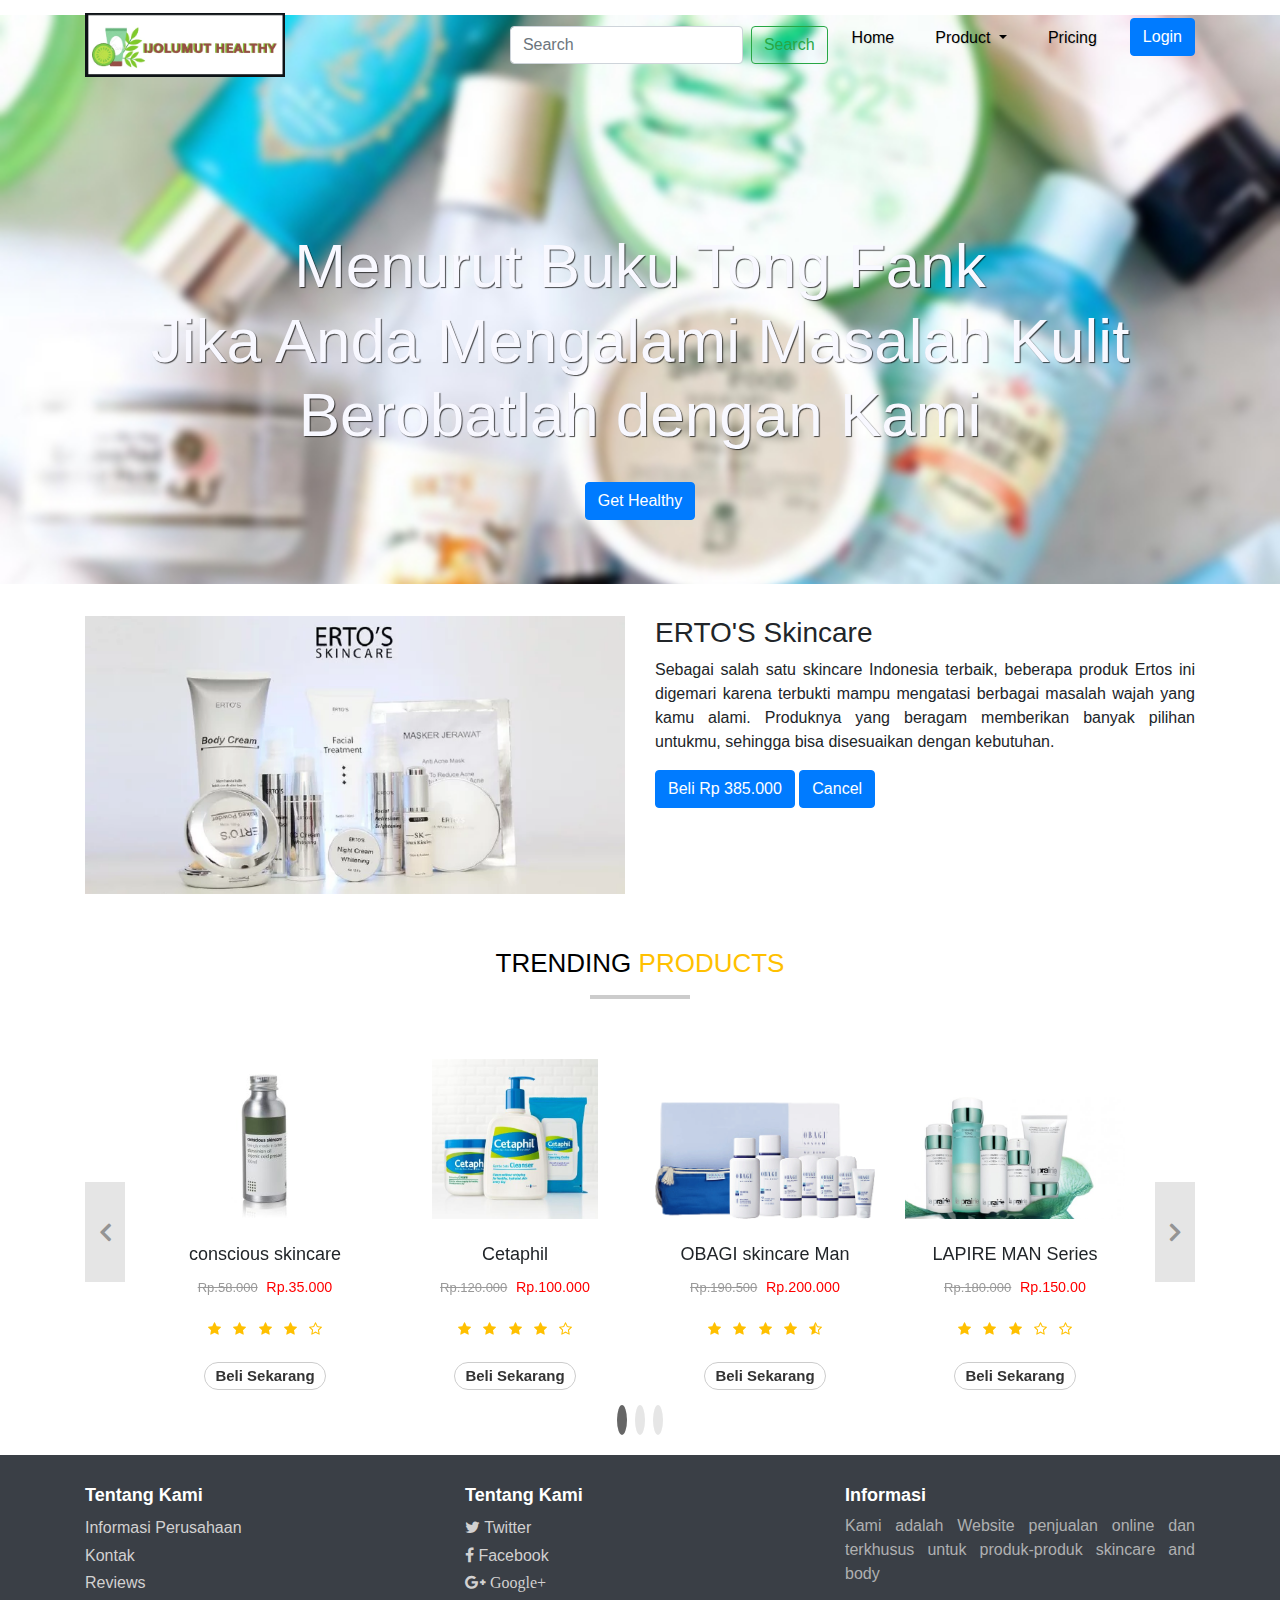
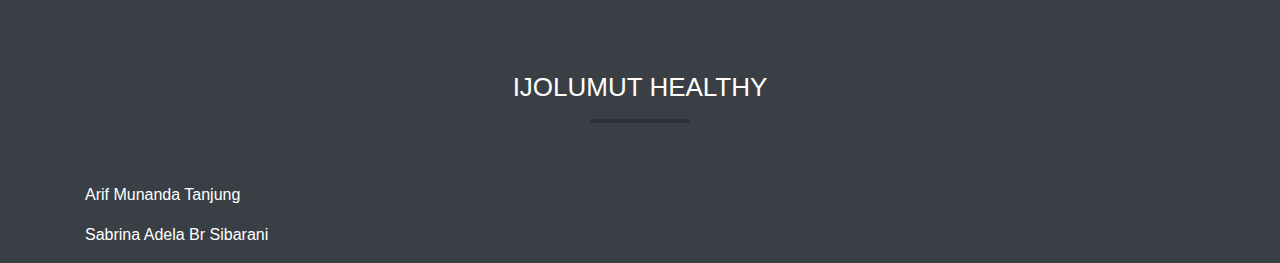
<file: index.html>
<!DOCTYPE html>
<html lang="en">
  <head>
    <!-- Required meta tags -->
    <meta charset="utf-8">
    <meta name="viewport" content="width=device-width, initial-scale=1, shrink-to-fit=no">

    <!-- Bootstrap CSS -->
    <link rel="stylesheet" href="css/bootstrap.min.css">
    <link rel="stylesheet" href="https://maxcdn.bootstrapcdn.com/font-awesome/4.7.0/css/font-awesome.min.css">
    <!-- MY Fonts -->
    <link href="https://fonts.googleapis.com/css?family=Roboto+Slab&display=swap" rel="stylesheet">
    <!-- MY CSS -->
    <link rel="stylesheet" href="css/style.css">
     <link rel="stylesheet" href="css/sliderr.css">

    <title>Project Website Marketplace</title>
  </head>
  <body style="overflow-x: hidden;">
    <!-- Navbar -->
    <nav class="navbar navbar-light navbar-expand-lg bg-transparent">
      <div class="container">
        <a class="navbar-brand" href="https://ijolumut.github.io/shop/">
          <img src="img/img.jpg" style="margin-bottom: 0px; width: 200px">
        </a>
        <button class="navbar-toggler" type="button" data-toggle="collapse" data-target="#navbarNav" aria-controls="navbarNav" aria-expanded="false" aria-label="Toggle navigation">
          <span class="navbar-toggler-icon"></span>
        </button>

        <div class="collapse navbar-collapse" id="navbarNav">

          <ul class="navbar-nav ml-auto">
            <nav class="navbar">
  <form class="form-inline">
    <input class="form-control mr-sm-2" type="search" placeholder="Search" aria-label="Search">
    <button class="btn btn-outline-success my-2 my-sm-0" type="submit">Search</button>
  </form>
</nav>
            <li class="nav-item active">
              <a class="nav-link" href="#home" style="color: #000000!important; text-transform: capitalize!important">Home <span class="sr-only">(current)</span></a>
            </li>
          <li class="nav-item dropdown">
        <a class="nav-link dropdown-toggle" href="#" id="navbarDropdown" role="button" data-toggle="dropdown" aria-haspopup="true" aria-expanded="false" style="color: #000000!important; text-transform: capitalize!important">
          Product
        </a>
        <div class="dropdown-menu" aria-labelledby="navbarDropdown">
          <a class="dropdown-item" href="man.html"style="color: #000000!important">MAN</a>
          <a class="dropdown-item" href="woman.html"style="color: #000000!important">WOMAN</a>
         
        </div>
       </li>
            <li class="nav-item">
              <a class="nav-link" href="#pricing"style="color: #000000!important; text-transform: capitalize!important">Pricing</a>
            </li>
            <li class="nav-item">
              <a class="btn btn-primary tombol" href="login.html" tabindex="-1" aria-disabled="true">Login</a>
            </li>
          </ul>
        </div>
      </div>
    </nav>
    <!-- Akhir Navbar -->
    <!-- Jumbotron -->
      <div class="jumbotron jumbotron-fluid">
          <div class="container" id="home">
            <h1 class="display-4">Menurut Buku Tong Fank <br> <span>Jika Anda Mengalami Masalah Kulit</span> Berobatlah dengan Kami</h1>
            <a href="#" class="btn btn-primary">Get Healthy</a>
  
          </div>
        </div>
    <!-- Akhir jumbotron -->
    <!-- Container -->
    
    <!-- Akhir Info -->
    <!-- Working -->
    <div class="container">
    <div class="row">
        <div class="col-lg-6 mb-4">
          <img src="img/ertos.png" alt="Skincare ertos" class="img-fluid">
        </div>
        <div class="col-lg-6">
          <h3><span>ERTO'S Skincare</span></h3>
          <p align="justify">Sebagai salah satu skincare Indonesia terbaik, beberapa produk Ertos ini digemari karena terbukti mampu mengatasi berbagai masalah wajah yang kamu alami. Produknya yang beragam memberikan banyak pilihan untukmu, sehingga bisa disesuaikan dengan kebutuhan.</p>
          <a href="regis.html" class="btn btn-primary tombol">Beli Rp 385.000</a>
          <a href="" class="btn btn-primary tombol">Cancel</a>
        </div>
      </div>
    </div>
    <!-- Akhir Working -->
    <!-- Pricing -->
    <section class="pricing" id="pricing">
    <div class="container">
<div class="row">
    <div class="col-md-12">
      <h2>Trending <b>Products</b></h2>
      <div id="myCarousel" class="carousel slide" data-ride="carousel" data-interval="0">
      <!-- Carousel indicators -->
      <ol class="carousel-indicators">
        <li data-target="#myCarousel" data-slide-to="0" class="active"></li>
        <li data-target="#myCarousel" data-slide-to="1"></li>
        <li data-target="#myCarousel" data-slide-to="2"></li>
      </ol>   
      <!-- Wrapper for carousel items -->
      <div class="carousel-inner">
        <div class="item carousel-item active">
          <div class="row">
            <div class="col-sm-3">
              <div class="thumb-wrapper">
                <div class="img-box">
                  <img src="img/man.jpg" class="img-responsive img-fluid" alt="">
                </div>
                <div class="thumb-content">
                  <h4>conscious skincare</h4>
                  <p class="item-price"><strike>Rp.58.000</strike> <span style="color: ">Rp.35.000</span></p>
                  <div class="star-rating">
                    <ul class="list-inline">
                      <li class="list-inline-item"><i class="fa fa-star"></i></li>
                      <li class="list-inline-item"><i class="fa fa-star"></i></li>
                      <li class="list-inline-item"><i class="fa fa-star"></i></li>
                      <li class="list-inline-item"><i class="fa fa-star"></i></li>
                      <li class="list-inline-item"><i class="fa fa-star-o"></i></li>
                    </ul>
                  </div>
                  <a href="#" class="btn btn-primary">Beli Sekarang</a>
                </div>            
              </div>
            </div>
            <div class="col-sm-3">
              <div class="thumb-wrapper">
                <div class="img-box">
                  <img src="img/cetaphil.jpg" class="img-responsive img-fluid" alt="">
                </div>
                <div class="thumb-content">
                  <h4>Cetaphil</h4>
                  <p class="item-price"><strike>Rp.120.000</strike> <span>Rp.100.000</span></p>
                  <div class="star-rating">
                    <ul class="list-inline">
                      <li class="list-inline-item"><i class="fa fa-star"></i></li>
                      <li class="list-inline-item"><i class="fa fa-star"></i></li>
                      <li class="list-inline-item"><i class="fa fa-star"></i></li>
                      <li class="list-inline-item"><i class="fa fa-star"></i></li>
                      <li class="list-inline-item"><i class="fa fa-star-o"></i></li>
                    </ul>
                  </div>
                  <a href="#" class="btn btn-primary">Beli Sekarang</a>
                </div>            
              </div>
            </div>    
            <div class="col-sm-3">
              <div class="thumb-wrapper">
                <div class="img-box">
                  <img src="img/obagi.png" class="img-responsive img-fluid" alt="">
                </div>
                <div class="thumb-content">
                  <h4>OBAGI skincare Man</h4>
                  <p class="item-price"><strike>Rp.190.500</strike> <span>Rp.200.000</span></p>
                  <div class="star-rating">
                    <ul class="list-inline">
                      <li class="list-inline-item"><i class="fa fa-star"></i></li>
                      <li class="list-inline-item"><i class="fa fa-star"></i></li>
                      <li class="list-inline-item"><i class="fa fa-star"></i></li>
                      <li class="list-inline-item"><i class="fa fa-star"></i></li>
                      <li class="list-inline-item"><i class="fa fa-star-half-o"></i></li>
                    </ul>
                  </div>
                  <a href="#" class="btn btn-primary">Beli Sekarang</a>
                </div>            
              </div>
            </div>                
            <div class="col-sm-3">
              <div class="thumb-wrapper">
                <div class="img-box">
                  <img src="img/lapire.jpg" class="img-responsive img-fluid" alt="">
                </div>
                <div class="thumb-content">
                  <h4>LAPIRE MAN Series</h4>
                  <p class="item-price"><strike>Rp.180.000</strike> <span>Rp.150.00</span></p>
                  <div class="star-rating">
                    <ul class="list-inline">
                      <li class="list-inline-item"><i class="fa fa-star"></i></li>
                      <li class="list-inline-item"><i class="fa fa-star"></i></li>
                      <li class="list-inline-item"><i class="fa fa-star"></i></li>
                      <li class="list-inline-item"><i class="fa fa-star-o"></i></li>
                      <li class="list-inline-item"><i class="fa fa-star-o"></i></li>
                    </ul>
                  </div>
                  <a href="#" class="btn btn-primary">Beli Sekarang</a>
                </div>            
              </div>
            </div>
          </div>
        </div>
        <div class="item carousel-item">
          <div class="row">
            <div class="col-sm-3">
              <div class="thumb-wrapper">
                <div class="img-box">
                  <img src="img/pac.jpg" class="img-responsive img-fluid" alt="">
                </div>
                <div class="thumb-content">
                  <h4>PAC BB Cream</h4>
                  <p class="item-price"><strike>Rp.120.000</strike> <span>Rp.89.000</span></p>
                  <div class="star-rating">
                    <ul class="list-inline">
                      <li class="list-inline-item"><i class="fa fa-star"></i></li>
                      <li class="list-inline-item"><i class="fa fa-star"></i></li>
                      <li class="list-inline-item"><i class="fa fa-star"></i></li>
                      <li class="list-inline-item"><i class="fa fa-star"></i></li>
                      <li class="list-inline-item"><i class="fa fa-star-o"></i></li>
                    </ul>
                  </div>
                  <a href="#" class="btn btn-primary">Beli Sekarang</a>
                </div>            
              </div>
            </div>
            <div class="col-sm-3">
              <div class="thumb-wrapper">
                <div class="img-box">
                  <img src="img/inez.jpg" class="img-responsive img-fluid" alt="">
                </div>
                <div class="thumb-content">
                  <h4>INEZ Beauty</h4>
                  <p class="item-price"><strike>Rp.90.000</strike> <span>Rp.56.000</span></p>
                  <div class="star-rating">
                    <ul class="list-inline">
                      <li class="list-inline-item"><i class="fa fa-star"></i></li>
                      <li class="list-inline-item"><i class="fa fa-star"></i></li>
                      <li class="list-inline-item"><i class="fa fa-star"></i></li>
                      <li class="list-inline-item"><i class="fa fa-star"></i></li>
                      <li class="list-inline-item"><i class="fa fa-star-half-o"></i></li>
                    </ul>
                  </div>
                  <a href="#" class="btn btn-primary">Beli Sekarang</a>
                </div>            
              </div>
            </div>
            <div class="col-sm-3">
              <div class="thumb-wrapper">
                <div class="img-box">
                  <img src="img/clear.jpg" class="img-responsive img-fluid" alt="">
                </div>
                <div class="thumb-content">
                  <h4>Laneige Clear-C Advanced Effector</h4>
                  <p class="item-price"><strike>Rp.79.000</strike> <span>Rp.90.000</span></p>
                  <div class="star-rating">
                    <ul class="list-inline">
                      <li class="list-inline-item"><i class="fa fa-star"></i></li>
                      <li class="list-inline-item"><i class="fa fa-star"></i></li>
                      <li class="list-inline-item"><i class="fa fa-star"></i></li>
                      <li class="list-inline-item"><i class="fa fa-star-o"></i></li>
                      <li class="list-inline-item"><i class="fa fa-star-o"></i></li>
                    </ul>
                  </div>
                  <a href="#" class="btn btn-primary">Beli Sekarang</a>
                </div>            
              </div>
            </div>
            <div class="col-sm-3">
              <div class="thumb-wrapper">
                <div class="img-box">
                  <img src="img/fresh.jpg" class="img-responsive img-fluid" alt="">
                </div>
                <div class="thumb-content">
                  <h4>Nacific Fresh Herb Origin Serum</h4>
                  <p class="item-price"><strike>Rp.90.000</strike> <span>Rp.78.000</span></p>
                  <div class="star-rating">
                    <ul class="list-inline">
                      <li class="list-inline-item"><i class="fa fa-star"></i></li>
                      <li class="list-inline-item"><i class="fa fa-star"></i></li>
                      <li class="list-inline-item"><i class="fa fa-star"></i></li>
                      <li class="list-inline-item"><i class="fa fa-star"></i></li>
                      <li class="list-inline-item"><i class="fa fa-star-o"></i></li>
                    </ul>
                  </div>
                  <a href="#" class="btn btn-primary">Beli Sekarang</a>
                </div>            
              </div>
            </div>            
          </div>
        </div>
        <div class="item carousel-item">
          <div class="row">
            <div class="col-sm-3">
              <div class="thumb-wrapper">
                <div class="img-box">
                  <img src="img/avo.jpg" class="img-responsive img-fluid" alt="">
                </div>
                <div class="thumb-content">
                  <h4> Avoskin Perfect Hydrating Treatment Essence</h4>
                  <p class="item-price"><strike>Rp.56.000</strike> <span>Rp.80.000</span></p>
                  <div class="star-rating">
                    <ul class="list-inline">
                      <li class="list-inline-item"><i class="fa fa-star"></i></li>
                      <li class="list-inline-item"><i class="fa fa-star"></i></li>
                      <li class="list-inline-item"><i class="fa fa-star"></i></li>
                      <li class="list-inline-item"><i class="fa fa-star"></i></li>
                      <li class="list-inline-item"><i class="fa fa-star-o"></i></li>
                    </ul>
                  </div>
                  <a href="#" class="btn btn-primary">Beli Sekarang</a>
                </div>            
              </div>
            </div>
            <div class="col-sm-3">
              <div class="thumb-wrapper">
                <div class="img-box">
                  <img src="img/sk.jpg" class="img-responsive img-fluid" alt="">
                </div>
                <div class="thumb-content">
                  <h4>SK-II</h4>
                  <p class="item-price"><strike>Rp.45.000</strike> <span>Rp.56.000</span></p>
                  <div class="star-rating">
                    <ul class="list-inline">
                      <li class="list-inline-item"><i class="fa fa-star"></i></li>
                      <li class="list-inline-item"><i class="fa fa-star"></i></li>
                      <li class="list-inline-item"><i class="fa fa-star"></i></li>
                      <li class="list-inline-item"><i class="fa fa-star"></i></li>
                      <li class="list-inline-item"><i class="fa fa-star-o"></i></li>
                    </ul>
                  </div>
                  <a href="#" class="btn btn-primary">Beli Sekarang</a>
                </div>            
              </div>
            </div>
            <div class="col-sm-3">
              <div class="thumb-wrapper">
                <div class="img-box">
                  <img src="img/nature.jpg" class="img-responsive img-fluid" alt="">
                </div>
                <div class="thumb-content">
                  <h4>Nature Republic</h4>
                  <p class="item-price"><strike>Rp.100.000</strike> <span>Rp.90.000</span></p>
                  <div class="star-rating">
                    <ul class="list-inline">
                      <li class="list-inline-item"><i class="fa fa-star"></i></li>
                      <li class="list-inline-item"><i class="fa fa-star"></i></li>
                      <li class="list-inline-item"><i class="fa fa-star"></i></li>
                      <li class="list-inline-item"><i class="fa fa-star"></i></li>
                      <li class="list-inline-item"><i class="fa fa-star-o"></i></li>
                    </ul>
                  </div>
                  <a href="#" class="btn btn-primary">Beli Sekarang</a>
                </div>            
              </div>
            </div>  
            <div class="col-sm-3">
              <div class="thumb-wrapper">
                <div class="img-box">
                  <img src="img/dewi.png" class="img-responsive img-fluid" alt="">
                </div>
                <div class="thumb-content">
                  <h4>Skin Dewi Hazelnut</h4>
                  <p class="item-price"><strike>Rp.98.000</strike> <span>Rp.110.000</span></p>
                  <div class="star-rating">
                    <ul class="list-inline">
                      <li class="list-inline-item"><i class="fa fa-star"></i></li>
                      <li class="list-inline-item"><i class="fa fa-star"></i></li>
                      <li class="list-inline-item"><i class="fa fa-star"></i></li>
                      <li class="list-inline-item"><i class="fa fa-star"></i></li>
                      <li class="list-inline-item"><i class="fa fa-star-o"></i></li>
                    </ul>
                  </div>
                  <a href="#" class="btn btn-primary">Beli</a>
                </div>            
              </div>
            </div>
          </div>
        </div>
      </div>
      <!-- Carousel controls -->
      <a class="carousel-control left carousel-control-prev" href="#myCarousel" data-slide="prev">
        <i class="fa fa-angle-left"></i>
      </a>
      <a class="carousel-control right carousel-control-next" href="#myCarousel" data-slide="next">
        <i class="fa fa-angle-right"></i>
      </a>
    </div>
    </div>
  </div>
    
    </div>
  </section>
    <!-- Akhir Pricing -->
    <!-- Akhir TestiMonial -->
    <!-- footer -->
    <footer id="myFooter">
        <div class="container">
            <div class="row">
                <div class="col-sm-4">
                    <h5>Tentang Kami</h5>
                    <ul>
                        <li><a href="#">Informasi Perusahaan</a></li>
                        <li><a href="#">Kontak</a></li>
                        <li><a href="#">Reviews</a></li>
                    </ul>
                </div>
                <div class="col-sm-4">
                    <h5>Tentang Kami</h5>
                    <ul>
                        <li><a href="#" class="twitter"><i class="fa fa-twitter"></i> Twitter</a></li>
                        <li><a href="#" class="facebook"><i class="fa fa-facebook"></i> Facebook</a></li>
                        <li><a href="#" class="google"><i class="fa fa-google-plus"> Google+</i></a></li>
                    </ul>
                </div>
                <div class="col-sm-4 info">
                    <h5>Informasi</h5>
                    <p> Kami adalah Website penjualan online dan terkhusus untuk produk-produk skincare and body</p>
                </div>
            </div>
        </div>
        <div class="container">
                <h2 class="logo text-white">IJOLUMUT HEALTHY</h2>
                <p class="twitter">Arif Munanda Tanjung</p>
                <p class="twitter">Sabrina Adela Br Sibarani</p>
            </div>
      </footer>

    <!-- Akhir Footer -->
    </div>
    <!-- Akhir Container -->
    <!-- Optional JavaScript -->
    <!-- jQuery first, then Popper.js, then Bootstrap JS -->
    <script src="https://code.jquery.com/jquery-3.3.1.slim.min.js" integrity="sha384-q8i/X+965DzO0rT7abK41JStQIAqVgRVzpbzo5smXKp4YfRvH+8abtTE1Pi6jizo" crossorigin="anonymous"></script>
    <script src="https://cdnjs.cloudflare.com/ajax/libs/popper.js/1.14.7/umd/popper.min.js" integrity="sha384-UO2eT0CpHqdSJQ6hJty5KVphtPhzWj9WO1clHTMGa3JDZwrnQq4sF86dIHNDz0W1" crossorigin="anonymous"></script>
    <script src="https://stackpath.bootstrapcdn.com/bootstrap/4.3.1/js/bootstrap.min.js" integrity="sha384-JjSmVgyd0p3pXB1rRibZUAYoIIy6OrQ6VrjIEaFf/nJGzIxFDsf4x0xIM+B07jRM" crossorigin="anonymous"></script>
  </body>
</html>
</file>
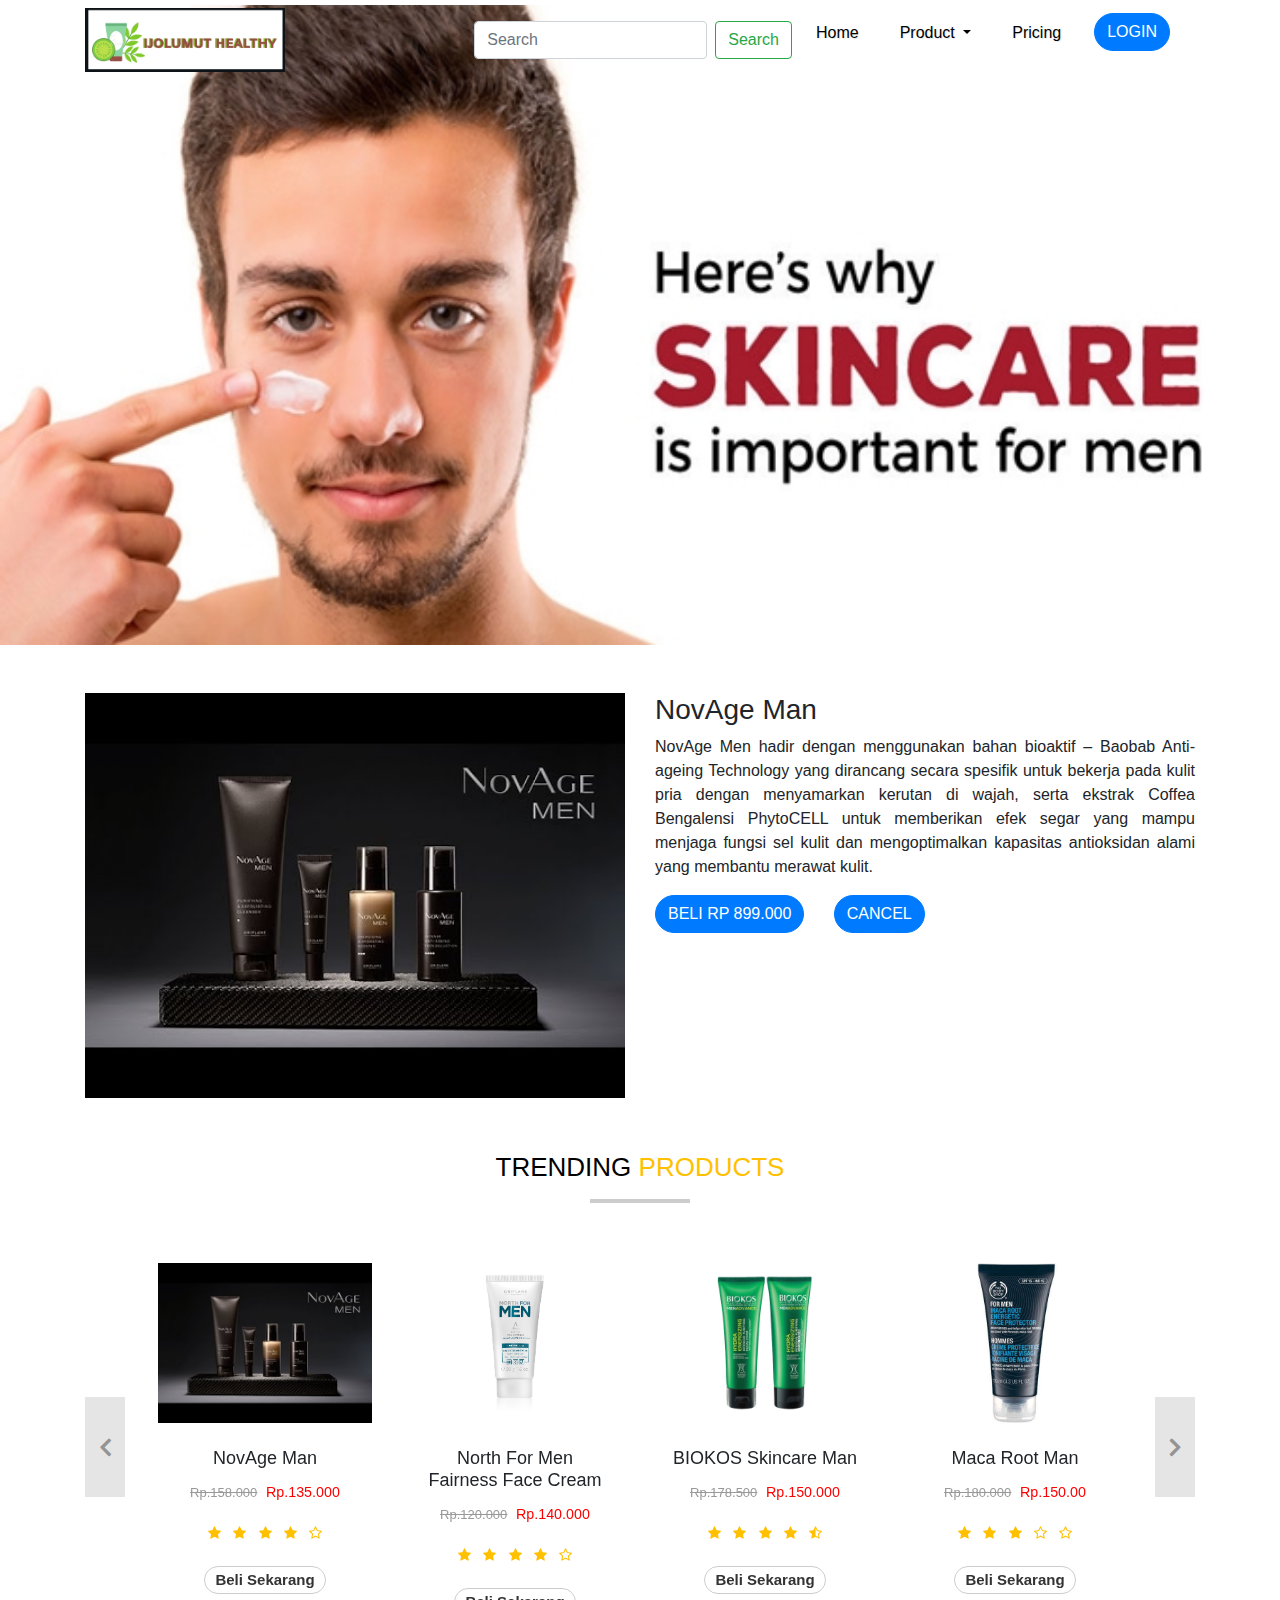
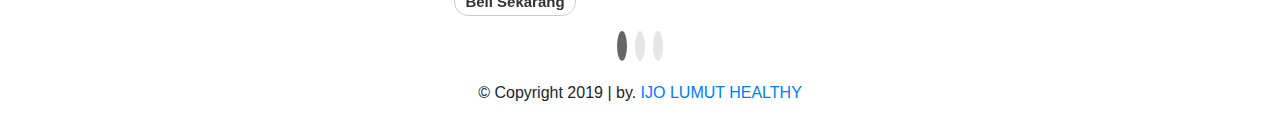
<file: man.html>
<!DOCTYPE html>
<html lang="en">
  <head>
    <!-- Required meta tags -->
    <meta charset="utf-8">
    <meta name="viewport" content="width=device-width, initial-scale=1, shrink-to-fit=no">

    <!-- Bootstrap CSS -->
    <link rel="stylesheet" href="css/bootstrap.min.css">
    <link rel="stylesheet" href="https://maxcdn.bootstrapcdn.com/font-awesome/4.7.0/css/font-awesome.min.css">
    <!-- MY Fonts -->
    <link href="https://fonts.googleapis.com/css?family=Roboto+Slab&display=swap" rel="stylesheet">
    <!-- MY CSS -->
    <link rel="stylesheet" href="css/man.css">
     <link rel="stylesheet" href="css/sliderr.css">

    <title>Project Website Marketplace</title>
  </head>
  <body style="overflow-x: hidden;">
    <!-- Navbar -->
    <nav class="navbar navbar-light navbar-expand-lg bg-transparent">
      <div class="container">
          <img src="img/img.jpg" style="margin-bottom: 0px; width: 200px">
        <button class="navbar-toggler" type="button" data-toggle="collapse" data-target="#navbarNav" aria-controls="navbarNav" aria-expanded="false" aria-label="Toggle navigation">
          <span class="navbar-toggler-icon"></span>
        </button>
        <div class="collapse navbar-collapse" id="navbarNav">
          <ul class="navbar-nav ml-auto">
               <nav class="navbar">
  <form class="form-inline">
    <input class="form-control mr-sm-2" type="search" placeholder="Search" aria-label="Search">
    <button class="btn btn-outline-success my-2 my-sm-0" type="submit">Search</button>
  </form>
</nav>
            <li class="nav-item active">
              <a class="nav-link" href="index.html" style="color: #000000!important; text-transform: capitalize!important">Home <span class="sr-only">(current)</span></a>
            </li>
          <li class="nav-item dropdown">
        <a class="nav-link dropdown-toggle" href="#" id="navbarDropdown" role="button" data-toggle="dropdown" aria-haspopup="true" aria-expanded="false" style="color: #000000!important; text-transform: capitalize!important">
          Product
        </a>
        <div class="dropdown-menu" aria-labelledby="navbarDropdown">
          <a class="dropdown-item" href="man.html"style="color: #000000!important">MAN</a>
          <a class="dropdown-item" href="woman.html"style="color: #000000!important">WOMAN</a>
        </div>
       </li>
            <li class="nav-item">
              <a class="nav-link" href="#pricing"style="color: #000000!important; text-transform: capitalize!important">Pricing</a>
            </li>
            <li class="nav-item">
              <a class="btn btn-primary tombol" href="login.html" tabindex="-1" aria-disabled="true">Login</a>
            </li>
          </ul>
        </div>
      </div>
    </nav>
    <!-- Akhir Navbar -->
    <!-- Jumbotron -->
      <div class="man jumbotron-fluid">
          <div class="container" id="home">
          </div>
        </div>
    <!-- Akhir jumbotron -->
    <!-- Container -->
    <div class="container mt-5">
    <div class="row">
      <div class="col-lg-6 mb-4">
        <img src="img/nova.jpg" alt="NovAge Man" class="img-fluid" style="width: 800px ">
      </div>
      <div class="col-lg-6">
        <h3><span>NovAge Man</span></h3>
        <p align="justify">NovAge Men hadir dengan menggunakan bahan bioaktif – Baobab Anti-ageing Technology yang dirancang secara spesifik untuk bekerja pada kulit pria dengan menyamarkan kerutan di wajah, serta ekstrak Coffea Bengalensi PhytoCELL untuk memberikan efek segar yang mampu menjaga fungsi sel kulit dan mengoptimalkan kapasitas antioksidan alami yang membantu merawat kulit.</p>
        <a href="" class="btn btn-primary tombol">Beli Rp 899.000</a>
        <a href="" class="btn btn-primary tombol">Cancel</a>
      </div>
    </div>
    </div>
    
    <!-- Akhir Info -->
  
    <!-- Pricing -->
    <section class="pricing" id="pricing">
        <div class="container">
<div class="row">
    <div class="col-md-12">
      <h2>Trending <b>Products</b></h2>
      <div id="myCarousel" class="carousel slide" data-ride="carousel" data-interval="0">
      <!-- Carousel indicators -->
      <ol class="carousel-indicators">
        <li data-target="#myCarousel" data-slide-to="0" class="active"></li>
        <li data-target="#myCarousel" data-slide-to="1"></li>
        <li data-target="#myCarousel" data-slide-to="2"></li>
      </ol>   
      <!-- Wrapper for carousel items -->
      <div class="carousel-inner">
        <div class="item carousel-item active">
          <div class="row">
            <div class="col-sm-3">
              <div class="thumb-wrapper">
                <div class="img-box">
                  <img src="img/nova.jpg" class="img-responsive img-fluid" alt="">
                </div>
                <div class="thumb-content">
                  <h4>NovAge Man</h4>
                  <p class="item-price"><strike>Rp.158.000</strike> <span style="color: ">Rp.135.000</span></p>
                  <div class="star-rating">
                    <ul class="list-inline">
                      <li class="list-inline-item"><i class="fa fa-star"></i></li>
                      <li class="list-inline-item"><i class="fa fa-star"></i></li>
                      <li class="list-inline-item"><i class="fa fa-star"></i></li>
                      <li class="list-inline-item"><i class="fa fa-star"></i></li>
                      <li class="list-inline-item"><i class="fa fa-star-o"></i></li>
                    </ul>
                  </div>
                  <a href="#" class="btn btn-primary">Beli Sekarang</a>
                </div>            
              </div>
            </div>
            <div class="col-sm-3">
              <div class="thumb-wrapper">
                <div class="img-box">
                  <img src="img/oriflame.jpg" class="img-responsive img-fluid" alt="">
                </div>
                <div class="thumb-content">
                  <h4>North For Men Fairness Face Cream</h4>
                  <p class="item-price"><strike>Rp.120.000</strike> <span>Rp.140.000</span></p>
                  <div class="star-rating">
                    <ul class="list-inline">
                      <li class="list-inline-item"><i class="fa fa-star"></i></li>
                      <li class="list-inline-item"><i class="fa fa-star"></i></li>
                      <li class="list-inline-item"><i class="fa fa-star"></i></li>
                      <li class="list-inline-item"><i class="fa fa-star"></i></li>
                      <li class="list-inline-item"><i class="fa fa-star-o"></i></li>
                    </ul>
                  </div>
                  <a href="#" class="btn btn-primary">Beli Sekarang</a>
                </div>            
              </div>
            </div>    
            <div class="col-sm-3">
              <div class="thumb-wrapper">
                <div class="img-box">
                  <img src="img/biokos.jpg" class="img-responsive img-fluid" alt="">
                </div>
                <div class="thumb-content">
                  <h4>BIOKOS Skincare Man</h4>
                  <p class="item-price"><strike>Rp.178.500</strike> <span>Rp.150.000</span></p>
                  <div class="star-rating">
                    <ul class="list-inline">
                      <li class="list-inline-item"><i class="fa fa-star"></i></li>
                      <li class="list-inline-item"><i class="fa fa-star"></i></li>
                      <li class="list-inline-item"><i class="fa fa-star"></i></li>
                      <li class="list-inline-item"><i class="fa fa-star"></i></li>
                      <li class="list-inline-item"><i class="fa fa-star-half-o"></i></li>
                    </ul>
                  </div>
                  <a href="#" class="btn btn-primary">Beli Sekarang</a>
                </div>            
              </div>
            </div>                
            <div class="col-sm-3">
              <div class="thumb-wrapper">
                <div class="img-box">
                  <img src="img/maca.jpg" class="img-responsive img-fluid" alt="">
                </div>
                <div class="thumb-content">
                  <h4>Maca Root Man</h4>
                  <p class="item-price"><strike>Rp.180.000</strike> <span>Rp.150.00</span></p>
                  <div class="star-rating">
                    <ul class="list-inline">
                      <li class="list-inline-item"><i class="fa fa-star"></i></li>
                      <li class="list-inline-item"><i class="fa fa-star"></i></li>
                      <li class="list-inline-item"><i class="fa fa-star"></i></li>
                      <li class="list-inline-item"><i class="fa fa-star-o"></i></li>
                      <li class="list-inline-item"><i class="fa fa-star-o"></i></li>
                    </ul>
                  </div>
                  <a href="#" class="btn btn-primary">Beli Sekarang</a>
                </div>            
              </div>
            </div>
          </div>
        </div>
        <div class="item carousel-item">
          <div class="row">
            <div class="col-sm-3">
              <div class="thumb-wrapper">
                <div class="img-box">
                  <img src="img/pac.jpg" class="img-responsive img-fluid" alt="">
                </div>
                <div class="thumb-content">
                  <h4>PAC BB Cream</h4>
                  <p class="item-price"><strike>Rp.120.000</strike> <span>Rp.89.000</span></p>
                  <div class="star-rating">
                    <ul class="list-inline">
                      <li class="list-inline-item"><i class="fa fa-star"></i></li>
                      <li class="list-inline-item"><i class="fa fa-star"></i></li>
                      <li class="list-inline-item"><i class="fa fa-star"></i></li>
                      <li class="list-inline-item"><i class="fa fa-star"></i></li>
                      <li class="list-inline-item"><i class="fa fa-star-o"></i></li>
                    </ul>
                  </div>
                  <a href="#" class="btn btn-primary">Beli Sekarang</a>
                </div>            
              </div>
            </div>
            <div class="col-sm-3">
              <div class="thumb-wrapper">
                <div class="img-box">
                  <img src="img/inez.jpg" class="img-responsive img-fluid" alt="">
                </div>
                <div class="thumb-content">
                  <h4>INEZ Beauty</h4>
                  <p class="item-price"><strike>Rp.90.000</strike> <span>Rp.56.000</span></p>
                  <div class="star-rating">
                    <ul class="list-inline">
                      <li class="list-inline-item"><i class="fa fa-star"></i></li>
                      <li class="list-inline-item"><i class="fa fa-star"></i></li>
                      <li class="list-inline-item"><i class="fa fa-star"></i></li>
                      <li class="list-inline-item"><i class="fa fa-star"></i></li>
                      <li class="list-inline-item"><i class="fa fa-star-half-o"></i></li>
                    </ul>
                  </div>
                  <a href="#" class="btn btn-primary">Beli Sekarang</a>
                </div>            
              </div>
            </div>
            <div class="col-sm-3">
              <div class="thumb-wrapper">
                <div class="img-box">
                  <img src="img/clear.jpg" class="img-responsive img-fluid" alt="">
                </div>
                <div class="thumb-content">
                  <h4>Laneige Clear-C Advanced Effector</h4>
                  <p class="item-price"><strike>Rp.79.000</strike> <span>Rp.90.000</span></p>
                  <div class="star-rating">
                    <ul class="list-inline">
                      <li class="list-inline-item"><i class="fa fa-star"></i></li>
                      <li class="list-inline-item"><i class="fa fa-star"></i></li>
                      <li class="list-inline-item"><i class="fa fa-star"></i></li>
                      <li class="list-inline-item"><i class="fa fa-star-o"></i></li>
                      <li class="list-inline-item"><i class="fa fa-star-o"></i></li>
                    </ul>
                  </div>
                  <a href="#" class="btn btn-primary">Beli Sekarang</a>
                </div>            
              </div>
            </div>
            <div class="col-sm-3">
              <div class="thumb-wrapper">
                <div class="img-box">
                  <img src="img/fresh.jpg" class="img-responsive img-fluid" alt="">
                </div>
                <div class="thumb-content">
                  <h4>Nacific Fresh Herb Origin Serum</h4>
                  <p class="item-price"><strike>Rp.90.000</strike> <span>Rp.78.000</span></p>
                  <div class="star-rating">
                    <ul class="list-inline">
                      <li class="list-inline-item"><i class="fa fa-star"></i></li>
                      <li class="list-inline-item"><i class="fa fa-star"></i></li>
                      <li class="list-inline-item"><i class="fa fa-star"></i></li>
                      <li class="list-inline-item"><i class="fa fa-star"></i></li>
                      <li class="list-inline-item"><i class="fa fa-star-o"></i></li>
                    </ul>
                  </div>
                  <a href="#" class="btn btn-primary">Beli Sekarang</a>
                </div>            
              </div>
            </div>            
          </div>
        </div>
        <div class="item carousel-item">
          <div class="row">
            <div class="col-sm-3">
              <div class="thumb-wrapper">
                <div class="img-box">
                  <img src="img/avo.jpg" class="img-responsive img-fluid" alt="">
                </div>
                <div class="thumb-content">
                  <h4> Avoskin Perfect Hydrating Treatment Essence</h4>
                  <p class="item-price"><strike>Rp.56.000</strike> <span>Rp.80.000</span></p>
                  <div class="star-rating">
                    <ul class="list-inline">
                      <li class="list-inline-item"><i class="fa fa-star"></i></li>
                      <li class="list-inline-item"><i class="fa fa-star"></i></li>
                      <li class="list-inline-item"><i class="fa fa-star"></i></li>
                      <li class="list-inline-item"><i class="fa fa-star"></i></li>
                      <li class="list-inline-item"><i class="fa fa-star-o"></i></li>
                    </ul>
                  </div>
                  <a href="#" class="btn btn-primary">Beli Sekarang</a>
                </div>            
              </div>
            </div>
            <div class="col-sm-3">
              <div class="thumb-wrapper">
                <div class="img-box">
                  <img src="img/sk.jpg" class="img-responsive img-fluid" alt="">
                </div>
                <div class="thumb-content">
                  <h4>SK-II</h4>
                  <p class="item-price"><strike>Rp.45.000</strike> <span>Rp.56.000</span></p>
                  <div class="star-rating">
                    <ul class="list-inline">
                      <li class="list-inline-item"><i class="fa fa-star"></i></li>
                      <li class="list-inline-item"><i class="fa fa-star"></i></li>
                      <li class="list-inline-item"><i class="fa fa-star"></i></li>
                      <li class="list-inline-item"><i class="fa fa-star"></i></li>
                      <li class="list-inline-item"><i class="fa fa-star-o"></i></li>
                    </ul>
                  </div>
                  <a href="#" class="btn btn-primary">Beli Sekarang</a>
                </div>            
              </div>
            </div>
            <div class="col-sm-3">
              <div class="thumb-wrapper">
                <div class="img-box">
                  <img src="img/nature.jpg" class="img-responsive img-fluid" alt="">
                </div>
                <div class="thumb-content">
                  <h4>Nature Republic</h4>
                  <p class="item-price"><strike>Rp.100.000</strike> <span>Rp.90.000</span></p>
                  <div class="star-rating">
                    <ul class="list-inline">
                      <li class="list-inline-item"><i class="fa fa-star"></i></li>
                      <li class="list-inline-item"><i class="fa fa-star"></i></li>
                      <li class="list-inline-item"><i class="fa fa-star"></i></li>
                      <li class="list-inline-item"><i class="fa fa-star"></i></li>
                      <li class="list-inline-item"><i class="fa fa-star-o"></i></li>
                    </ul>
                  </div>
                  <a href="#" class="btn btn-primary">Beli Sekarang</a>
                </div>            
              </div>
            </div>  
            <div class="col-sm-3">
              <div class="thumb-wrapper">
                <div class="img-box">
                  <img src="img/dewi.png" class="img-responsive img-fluid" alt="">
                </div>
                <div class="thumb-content">
                  <h4>Skin Dewi Hazelnut</h4>
                  <p class="item-price"><strike>Rp.98.000</strike> <span>Rp.110.000</span></p>
                  <div class="star-rating">
                    <ul class="list-inline">
                      <li class="list-inline-item"><i class="fa fa-star"></i></li>
                      <li class="list-inline-item"><i class="fa fa-star"></i></li>
                      <li class="list-inline-item"><i class="fa fa-star"></i></li>
                      <li class="list-inline-item"><i class="fa fa-star"></i></li>
                      <li class="list-inline-item"><i class="fa fa-star-o"></i></li>
                    </ul>
                  </div>
                  <a href="#" class="btn btn-primary">Beli</a>
                </div>            
              </div>
            </div>
          </div>
        </div>
      </div>
      <!-- Carousel controls -->
      <a class="carousel-control left carousel-control-prev" href="#myCarousel" data-slide="prev">
        <i class="fa fa-angle-left"></i>
      </a>
      <a class="carousel-control right carousel-control-next" href="#myCarousel" data-slide="next">
        <i class="fa fa-angle-right"></i>
      </a>
    </div>
    </div>
  </div>
    
    </div>
    </section>
    <!-- Akhir TestiMonial -->
    <!-- footer -->
    <footer id="footer">
        <div class="container text-center">
          <div class="row">
            <div class="col-sm-12">
            <p>&copy; Copyright 2019 |  <i class="glyphicon glyphicon-heart"></i> by. <a href="#">IJO LUMUT HEALTHY</a></p>

              </div>
            </div>
            
         </div>       
      </footer>
    <!-- Akhir Footer -->
    </div>
    <!-- Akhir Container -->
    <!-- Optional JavaScript -->
    <!-- jQuery first, then Popper.js, then Bootstrap JS -->
    <script src="https://code.jquery.com/jquery-3.3.1.slim.min.js" integrity="sha384-q8i/X+965DzO0rT7abK41JStQIAqVgRVzpbzo5smXKp4YfRvH+8abtTE1Pi6jizo" crossorigin="anonymous"></script>
    <script src="https://cdnjs.cloudflare.com/ajax/libs/popper.js/1.14.7/umd/popper.min.js" integrity="sha384-UO2eT0CpHqdSJQ6hJty5KVphtPhzWj9WO1clHTMGa3JDZwrnQq4sF86dIHNDz0W1" crossorigin="anonymous"></script>
    <script src="https://stackpath.bootstrapcdn.com/bootstrap/4.3.1/js/bootstrap.min.js" integrity="sha384-JjSmVgyd0p3pXB1rRibZUAYoIIy6OrQ6VrjIEaFf/nJGzIxFDsf4x0xIM+B07jRM" crossorigin="anonymous"></script>
  </body>
</html>
</file>
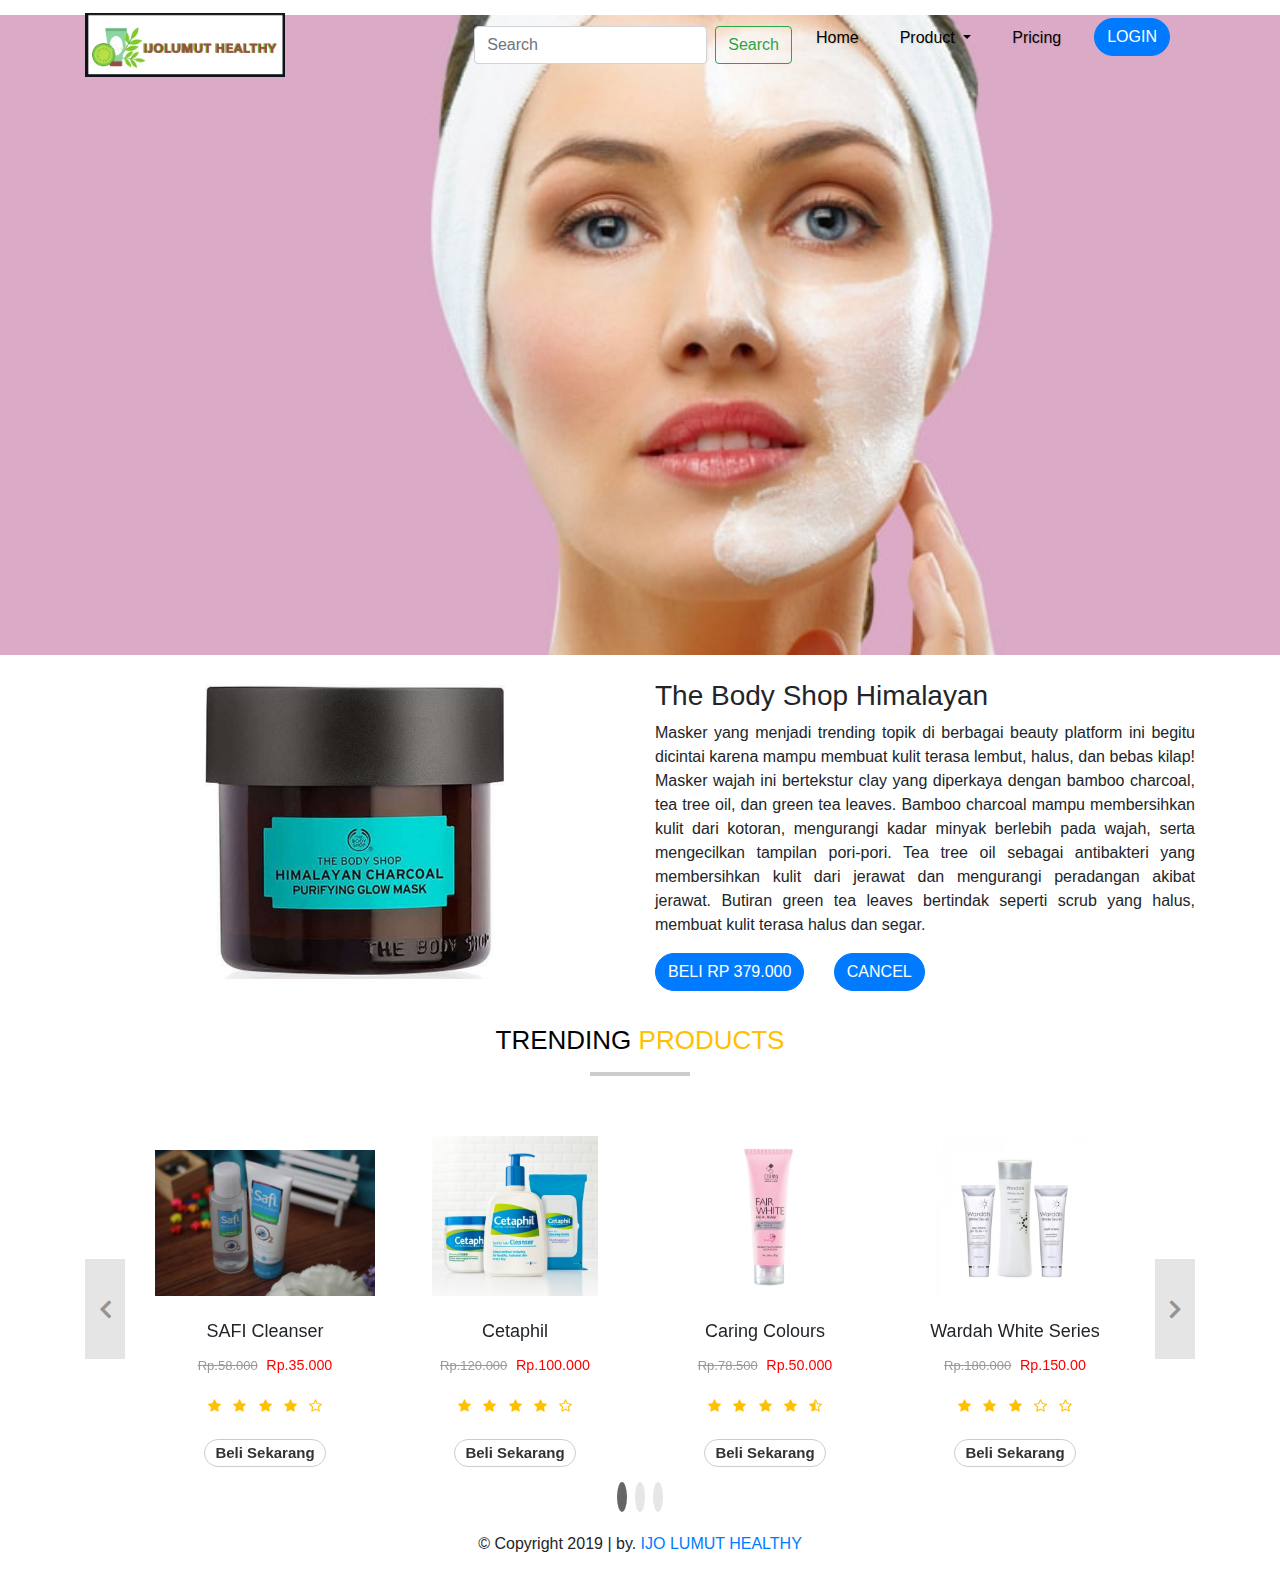
<file: woman.html>
<!doctype html>
<html lang="en">
  <head>
    <!-- Required meta tags -->
    <meta charset="utf-8">
    <meta name="viewport" content="width=device-width, initial-scale=1, shrink-to-fit=no">

    <!-- Bootstrap CSS -->
    <link rel="stylesheet" href="css/bootstrap.min.css">
    <link rel="stylesheet" href="https://maxcdn.bootstrapcdn.com/font-awesome/4.7.0/css/font-awesome.min.css">
    <!-- MY Fonts -->
    <link href="https://fonts.googleapis.com/css?family=Roboto+Slab&display=swap" rel="stylesheet">
    <!-- MY CSS -->
    <link rel="stylesheet" href="css/man.css">
    <link rel="stylesheet" href="css/sliderr.css">

    <title>Project Website Marketplace</title>
  </head>
  <body style="overflow-x: hidden;">

    <!-- Navbar -->
    <nav class="navbar navbar-light navbar-expand-lg bg-transparent">
      <div class="container">
        <a class="navbar-brand" href="#">
          <img src="img/img.jpg" style="margin-bottom: 0px; width: 200px">
        </a>
        <button class="navbar-toggler" type="button" data-toggle="collapse" data-target="#navbarNav" aria-controls="navbarNav" aria-expanded="false" aria-label="Toggle navigation">
          <span class="navbar-toggler-icon"></span>
        </button>
        <div class="collapse navbar-collapse" id="navbarNav">
          <ul class="navbar-nav ml-auto">
               <nav class="navbar">
  <form class="form-inline">
    <input class="form-control mr-sm-2" type="search" placeholder="Search" aria-label="Search">
    <button class="btn btn-outline-success my-2 my-sm-0" type="submit">Search</button>
  </form>
</nav>
            <li class="nav-item active">
              <a class="nav-link" href="index.html" style="color: #000000!important; text-transform: capitalize!important">Home <span class="sr-only">(current)</span></a>
            </li>
          <li class="nav-item dropdown">
        <a class="nav-link dropdown-toggle" href="#" id="navbarDropdown" role="button" data-toggle="dropdown" aria-haspopup="true" aria-expanded="false" style="color: #000000!important; text-transform: capitalize!important">
          Product
        </a>
        <div class="dropdown-menu" aria-labelledby="navbarDropdown">
          <a class="dropdown-item" href="man.html"style="color: #000000!important">MAN</a>
          <a class="dropdown-item" href="woman.html"style="color: #000000!important">WOMAN</a>
        </div>
       </li>
            <li class="nav-item">
              <a class="nav-link" href="#pricing"style="color: #000000!important; text-transform: capitalize!important">Pricing</a>
            </li>
            <li class="nav-item">
              <a class="btn btn-primary tombol" href="login.html" tabindex="-1" aria-disabled="true">Login</a>
            </li>
          </ul>
        </div>
      </div>
    </nav>
    <!-- Akhir Navbar -->
    <!-- Jumbotron -->
      <div class="woman jumbotron-fluid">
          <div class="woman1" id="home">
          </div>
        </div>
    <!-- Akhir jumbotron -->
    <!-- Container -->
    <div class="container mt-4">
    <div class="row">
      <div class="col-lg-6 mb-3">
       <center>
        <img src="img/himalaya.jpg" alt="NovAge Man" class="img-fluid" style="width: 300px ">
        </center>
      </div>
      <div class="col-lg-6">
        <h3><span>The Body Shop Himalayan</span></h3>
        <p align="justify">Masker yang menjadi trending topik di berbagai beauty platform ini begitu dicintai karena mampu membuat kulit terasa lembut, halus, dan bebas kilap! Masker wajah ini bertekstur clay yang diperkaya dengan bamboo charcoal, tea tree oil, dan green tea leaves. Bamboo charcoal mampu membersihkan kulit dari kotoran, mengurangi kadar minyak berlebih pada wajah, serta mengecilkan tampilan pori-pori. Tea tree oil sebagai antibakteri yang membersihkan kulit dari jerawat dan mengurangi peradangan akibat jerawat. Butiran green tea leaves bertindak seperti scrub yang halus, membuat kulit terasa halus dan segar.</p>
        <a href="" class="btn btn-primary tombol">Beli Rp 379.000</a>
        <a href="" class="btn btn-primary tombol">Cancel</a>
      </div>
      </div>
    </div>
    
    <!-- Akhir Info -->
  
    <!-- Pricing -->
     <section class="pricing" id="pricing">
    <div class="container">
<div class="row">
    <div class="col-md-12">
      <h2>Trending <b>Products</b></h2>
      <div id="myCarousel" class="carousel slide" data-ride="carousel" data-interval="0">
      <!-- Carousel indicators -->
      <ol class="carousel-indicators">
        <li data-target="#myCarousel" data-slide-to="0" class="active"></li>
        <li data-target="#myCarousel" data-slide-to="1"></li>
        <li data-target="#myCarousel" data-slide-to="2"></li>
      </ol>   
      <!-- Wrapper for carousel items -->
      <div class="carousel-inner">
        <div class="item carousel-item active">
          <div class="row">
            <div class="col-sm-3">
              <div class="thumb-wrapper">
                <div class="img-box">
                  <img src="img/safi.jpg" class="img-responsive img-fluid" alt="">
                </div>
                <div class="thumb-content">
                  <h4>SAFI Cleanser</h4>
                  <p class="item-price"><strike>Rp.58.000</strike> <span style="color: ">Rp.35.000</span></p>
                  <div class="star-rating">
                    <ul class="list-inline">
                      <li class="list-inline-item"><i class="fa fa-star"></i></li>
                      <li class="list-inline-item"><i class="fa fa-star"></i></li>
                      <li class="list-inline-item"><i class="fa fa-star"></i></li>
                      <li class="list-inline-item"><i class="fa fa-star"></i></li>
                      <li class="list-inline-item"><i class="fa fa-star-o"></i></li>
                    </ul>
                  </div>
                  <a href="#" class="btn btn-primary">Beli Sekarang</a>
                </div>            
              </div>
            </div>
            <div class="col-sm-3">
              <div class="thumb-wrapper">
                <div class="img-box">
                  <img src="img/cetaphil.jpg" class="img-responsive img-fluid" alt="">
                </div>
                <div class="thumb-content">
                  <h4>Cetaphil</h4>
                  <p class="item-price"><strike>Rp.120.000</strike> <span>Rp.100.000</span></p>
                  <div class="star-rating">
                    <ul class="list-inline">
                      <li class="list-inline-item"><i class="fa fa-star"></i></li>
                      <li class="list-inline-item"><i class="fa fa-star"></i></li>
                      <li class="list-inline-item"><i class="fa fa-star"></i></li>
                      <li class="list-inline-item"><i class="fa fa-star"></i></li>
                      <li class="list-inline-item"><i class="fa fa-star-o"></i></li>
                    </ul>
                  </div>
                  <a href="#" class="btn btn-primary">Beli Sekarang</a>
                </div>            
              </div>
            </div>    
            <div class="col-sm-3">
              <div class="thumb-wrapper">
                <div class="img-box">
                  <img src="img/caring.jpg" class="img-responsive img-fluid" alt="">
                </div>
                <div class="thumb-content">
                  <h4>Caring Colours</h4>
                  <p class="item-price"><strike>Rp.78.500</strike> <span>Rp.50.000</span></p>
                  <div class="star-rating">
                    <ul class="list-inline">
                      <li class="list-inline-item"><i class="fa fa-star"></i></li>
                      <li class="list-inline-item"><i class="fa fa-star"></i></li>
                      <li class="list-inline-item"><i class="fa fa-star"></i></li>
                      <li class="list-inline-item"><i class="fa fa-star"></i></li>
                      <li class="list-inline-item"><i class="fa fa-star-half-o"></i></li>
                    </ul>
                  </div>
                  <a href="#" class="btn btn-primary">Beli Sekarang</a>
                </div>            
              </div>
            </div>                
            <div class="col-sm-3">
              <div class="thumb-wrapper">
                <div class="img-box">
                  <img src="img/wardah.jpg" class="img-responsive img-fluid" alt="">
                </div>
                <div class="thumb-content">
                  <h4>Wardah White Series</h4>
                  <p class="item-price"><strike>Rp.180.000</strike> <span>Rp.150.00</span></p>
                  <div class="star-rating">
                    <ul class="list-inline">
                      <li class="list-inline-item"><i class="fa fa-star"></i></li>
                      <li class="list-inline-item"><i class="fa fa-star"></i></li>
                      <li class="list-inline-item"><i class="fa fa-star"></i></li>
                      <li class="list-inline-item"><i class="fa fa-star-o"></i></li>
                      <li class="list-inline-item"><i class="fa fa-star-o"></i></li>
                    </ul>
                  </div>
                  <a href="#" class="btn btn-primary">Beli Sekarang</a>
                </div>            
              </div>
            </div>
          </div>
        </div>
        <div class="item carousel-item">
          <div class="row">
            <div class="col-sm-3">
              <div class="thumb-wrapper">
                <div class="img-box">
                  <img src="img/pac.jpg" class="img-responsive img-fluid" alt="">
                </div>
                <div class="thumb-content">
                  <h4>PAC BB Cream</h4>
                  <p class="item-price"><strike>Rp.120.000</strike> <span>Rp.89.000</span></p>
                  <div class="star-rating">
                    <ul class="list-inline">
                      <li class="list-inline-item"><i class="fa fa-star"></i></li>
                      <li class="list-inline-item"><i class="fa fa-star"></i></li>
                      <li class="list-inline-item"><i class="fa fa-star"></i></li>
                      <li class="list-inline-item"><i class="fa fa-star"></i></li>
                      <li class="list-inline-item"><i class="fa fa-star-o"></i></li>
                    </ul>
                  </div>
                  <a href="#" class="btn btn-primary">Beli Sekarang</a>
                </div>            
              </div>
            </div>
            <div class="col-sm-3">
              <div class="thumb-wrapper">
                <div class="img-box">
                  <img src="img/inez.jpg" class="img-responsive img-fluid" alt="">
                </div>
                <div class="thumb-content">
                  <h4>INEZ Beauty</h4>
                  <p class="item-price"><strike>Rp.90.000</strike> <span>Rp.56.000</span></p>
                  <div class="star-rating">
                    <ul class="list-inline">
                      <li class="list-inline-item"><i class="fa fa-star"></i></li>
                      <li class="list-inline-item"><i class="fa fa-star"></i></li>
                      <li class="list-inline-item"><i class="fa fa-star"></i></li>
                      <li class="list-inline-item"><i class="fa fa-star"></i></li>
                      <li class="list-inline-item"><i class="fa fa-star-half-o"></i></li>
                    </ul>
                  </div>
                  <a href="#" class="btn btn-primary">Beli Sekarang</a>
                </div>            
              </div>
            </div>
            <div class="col-sm-3">
              <div class="thumb-wrapper">
                <div class="img-box">
                  <img src="img/clear.jpg" class="img-responsive img-fluid" alt="">
                </div>
                <div class="thumb-content">
                  <h4>Laneige Clear-C Advanced Effector</h4>
                  <p class="item-price"><strike>Rp.79.000</strike> <span>Rp.90.000</span></p>
                  <div class="star-rating">
                    <ul class="list-inline">
                      <li class="list-inline-item"><i class="fa fa-star"></i></li>
                      <li class="list-inline-item"><i class="fa fa-star"></i></li>
                      <li class="list-inline-item"><i class="fa fa-star"></i></li>
                      <li class="list-inline-item"><i class="fa fa-star-o"></i></li>
                      <li class="list-inline-item"><i class="fa fa-star-o"></i></li>
                    </ul>
                  </div>
                  <a href="#" class="btn btn-primary">Beli Sekarang</a>
                </div>            
              </div>
            </div>
            <div class="col-sm-3">
              <div class="thumb-wrapper">
                <div class="img-box">
                  <img src="img/fresh.jpg" class="img-responsive img-fluid" alt="">
                </div>
                <div class="thumb-content">
                  <h4>Nacific Fresh Herb Origin Serum</h4>
                  <p class="item-price"><strike>Rp.90.000</strike> <span>Rp.78.000</span></p>
                  <div class="star-rating">
                    <ul class="list-inline">
                      <li class="list-inline-item"><i class="fa fa-star"></i></li>
                      <li class="list-inline-item"><i class="fa fa-star"></i></li>
                      <li class="list-inline-item"><i class="fa fa-star"></i></li>
                      <li class="list-inline-item"><i class="fa fa-star"></i></li>
                      <li class="list-inline-item"><i class="fa fa-star-o"></i></li>
                    </ul>
                  </div>
                  <a href="#" class="btn btn-primary">Beli Sekarang</a>
                </div>            
              </div>
            </div>            
          </div>
        </div>
        <div class="item carousel-item">
          <div class="row">
            <div class="col-sm-3">
              <div class="thumb-wrapper">
                <div class="img-box">
                  <img src="img/avo.jpg" class="img-responsive img-fluid" alt="">
                </div>
                <div class="thumb-content">
                  <h4> Avoskin Perfect Hydrating Treatment Essence</h4>
                  <p class="item-price"><strike>Rp.56.000</strike> <span>Rp.80.000</span></p>
                  <div class="star-rating">
                    <ul class="list-inline">
                      <li class="list-inline-item"><i class="fa fa-star"></i></li>
                      <li class="list-inline-item"><i class="fa fa-star"></i></li>
                      <li class="list-inline-item"><i class="fa fa-star"></i></li>
                      <li class="list-inline-item"><i class="fa fa-star"></i></li>
                      <li class="list-inline-item"><i class="fa fa-star-o"></i></li>
                    </ul>
                  </div>
                  <a href="#" class="btn btn-primary">Beli Sekarang</a>
                </div>            
              </div>
            </div>
            <div class="col-sm-3">
              <div class="thumb-wrapper">
                <div class="img-box">
                  <img src="img/sk.jpg" class="img-responsive img-fluid" alt="">
                </div>
                <div class="thumb-content">
                  <h4>SK-II</h4>
                  <p class="item-price"><strike>Rp.45.000</strike> <span>Rp.56.000</span></p>
                  <div class="star-rating">
                    <ul class="list-inline">
                      <li class="list-inline-item"><i class="fa fa-star"></i></li>
                      <li class="list-inline-item"><i class="fa fa-star"></i></li>
                      <li class="list-inline-item"><i class="fa fa-star"></i></li>
                      <li class="list-inline-item"><i class="fa fa-star"></i></li>
                      <li class="list-inline-item"><i class="fa fa-star-o"></i></li>
                    </ul>
                  </div>
                  <a href="#" class="btn btn-primary">Beli Sekarang</a>
                </div>            
              </div>
            </div>
            <div class="col-sm-3">
              <div class="thumb-wrapper">
                <div class="img-box">
                  <img src="img/nature.jpg" class="img-responsive img-fluid" alt="">
                </div>
                <div class="thumb-content">
                  <h4>Nature Republic</h4>
                  <p class="item-price"><strike>Rp.100.000</strike> <span>Rp.90.000</span></p>
                  <div class="star-rating">
                    <ul class="list-inline">
                      <li class="list-inline-item"><i class="fa fa-star"></i></li>
                      <li class="list-inline-item"><i class="fa fa-star"></i></li>
                      <li class="list-inline-item"><i class="fa fa-star"></i></li>
                      <li class="list-inline-item"><i class="fa fa-star"></i></li>
                      <li class="list-inline-item"><i class="fa fa-star-o"></i></li>
                    </ul>
                  </div>
                  <a href="#" class="btn btn-primary">Beli Sekarang</a>
                </div>            
              </div>
            </div>  
            <div class="col-sm-3">
              <div class="thumb-wrapper">
                <div class="img-box">
                  <img src="img/dewi.png" class="img-responsive img-fluid" alt="">
                </div>
                <div class="thumb-content">
                  <h4>Skin Dewi Hazelnut</h4>
                  <p class="item-price"><strike>Rp.98.000</strike> <span>Rp.110.000</span></p>
                  <div class="star-rating">
                    <ul class="list-inline">
                      <li class="list-inline-item"><i class="fa fa-star"></i></li>
                      <li class="list-inline-item"><i class="fa fa-star"></i></li>
                      <li class="list-inline-item"><i class="fa fa-star"></i></li>
                      <li class="list-inline-item"><i class="fa fa-star"></i></li>
                      <li class="list-inline-item"><i class="fa fa-star-o"></i></li>
                    </ul>
                  </div>
                  <a href="#" class="btn btn-primary">Beli</a>
                </div>            
              </div>
            </div>
          </div>
        </div>
      </div>
      <!-- Carousel controls -->
      <a class="carousel-control left carousel-control-prev" href="#myCarousel" data-slide="prev">
        <i class="fa fa-angle-left"></i>
      </a>
      <a class="carousel-control right carousel-control-next" href="#myCarousel" data-slide="next">
        <i class="fa fa-angle-right"></i>
      </a>
    </div>
    </div>
  </div>
    
    </div>
  </section>
    <!-- Akhir TestiMonial -->
    <!-- footer -->
    <footer id="footer">
        <div class="container text-center">
          <div class="row">
            <div class="col-sm-12">
            <p>&copy; Copyright 2019 |  <i class="glyphicon glyphicon-heart"></i> by. <a href="#">IJO LUMUT HEALTHY</a></p>

              </div>
            </div>
            
         </div>       
      </footer>
    <!-- Akhir Footer -->
    </div>
    <!-- Akhir Container -->
    <!-- Optional JavaScript -->
    <!-- jQuery first, then Popper.js, then Bootstrap JS -->
    <script src="https://code.jquery.com/jquery-3.3.1.slim.min.js" integrity="sha384-q8i/X+965DzO0rT7abK41JStQIAqVgRVzpbzo5smXKp4YfRvH+8abtTE1Pi6jizo" crossorigin="anonymous"></script>
    <script src="https://cdnjs.cloudflare.com/ajax/libs/popper.js/1.14.7/umd/popper.min.js" integrity="sha384-UO2eT0CpHqdSJQ6hJty5KVphtPhzWj9WO1clHTMGa3JDZwrnQq4sF86dIHNDz0W1" crossorigin="anonymous"></script>
    <script src="https://stackpath.bootstrapcdn.com/bootstrap/4.3.1/js/bootstrap.min.js" integrity="sha384-JjSmVgyd0p3pXB1rRibZUAYoIIy6OrQ6VrjIEaFf/nJGzIxFDsf4x0xIM+B07jRM" crossorigin="anonymous"></script>
  </body>
</html>
</file>
<file: css/style.css>
/* html{
	position: relative;
} */
/* Navbar */
.navbar{
    position: relative;
    z-index: 1;
}
.navbar-brand{
    font-family: Roboto Slab;
    font-size: 32px;
}
/* Jumbotron */
.jumbotron{
    background-image: url(../img/skincare2.jpg);
    background-size: cover;
    height: 600px;
    text-align: center;
}

.jumbotron .container{
    z-index: 1;
    position: relative;
}
.jumbotron::after{
    content: '';
    display: block;
    width: 100%;
    height: 100%;
    /* background-image: linear-gradient(to top, rgba(0,0,0,1), rgba(0,0,0,0)); */
    position: absolute;
    bottom: 0;
}
.jumbotron .display-4{
    color: #F8F8FF;
    margin-top: 150px;
    font-weight: 200;
    text-shadow: 1px 1px 1px rgba(0,0,0,0.7);
    margin-bottom: 30px;
    font-size: 35px;
}
.jumbotron .display-4 span{
    font-weight: 500;
}
/* Info */
.info-panel{
    box-shadow: 0 3px 20px rgb(0, 0, 0, 0.5);
    border-radius: 12px;
    margin-top: -100px;
    background-color: white;
    padding: 30px;
}
.info-panel img{
    width: 80px;
    height: 80px;
    margin-right: 20px;
    margin-bottom: 20px;
}
.info-panel h4{
    font-size: 14px;
    text-transform: uppercase;
    font-weight: bold;
    margin-top: 5px;
}
.info-panel p{
    font-size: 14px;
    color: #acacac;
    margin-top: -5px;
    font-weight: 200;
}
/* Working Space */
    .workingspace{
        margin-top: 120px;
        text-align: center;
    }
    .workingspace h3{
        font-size: 52px;
        font-weight: 200;
        text-transform: uppercase;
        margin-top: 30px;
    }
    .workingspace h3 span{
        font-weight: 500;
    }
    .workingspace p{
        font-size: 18px;
        color: #acacac;
        font-weight: 200;
        margin: 30px 0;
    }

    .cras{
        margin-right: 50px;
    }
    /* Footer */
#myFooter {
    background-color: #3a3f46;
    color: white;
}

#myFooter .row {
    margin-bottom: 60px;
}

#myFooter .info{
    text-align: justify; 
    color: #afb0b1;
}

#myFooter ul {
    list-style-type: none;
    padding-left: 0;
    line-height: 1.7;
}

#myFooter h5 {
    font-size: 18px;
    color: white;
    font-weight: bold;
    margin-top: 30px;
}

#myFooter .logo{
    margin-top: 10px;
}

#myFooter .second-bar .logo a{
    color:white;
    font-size: 28px;
    float: left;
    font-weight: bold;
    line-height: 68px;
    margin: 0;
    padding: 0;
}

#myFooter a {
    color: #d2d1d1;
    text-decoration: none;
}

#myFooter a:hover,
#myFooter a:focus {
    text-decoration: none;
    color: white;
}

#myFooter .second-bar {
    text-align: center;
    background-color: #33373e;
    text-align: center;
}

#myFooter .second-bar a {
    font-size: 22px;
    color: #9fa3a9;
    padding: 10px;
    transition: 0.2s;
    line-height: 68px;
}

#myFooter .second-bar a:hover {
    text-decoration: none;
}

#myFooter .social-icons {
    float:right;
}


#myFooter .facebook:hover {
    color: #0077e2;
}

#myFooter .google:hover {
    color: #ef1a1a;
}

#myFooter .twitter:hover {
    color: #00aced;
}

@media screen and (max-width: 767px) {
    #myFooter {
        text-align: center;
    }

    #myFooter .info{
        text-align: center;
    }
}



/* CSS used for positioning the footers at the bottom of the page. */
/* You can remove this. */

html{
    height: 100%;
}

body{
    display: flex;
    display: -webkit-flex;
    flex-direction: column;
    -webkit-flex-direction: column;
    height: 100%;
}

.content{
   flex: 1 0 auto;
   -webkit-flex: 1 0 auto;
   min-height: 200px;
}

#myFooter{
   flex: 0 0 auto;
   -webkit-flex: 0 0 auto;
}

    }
    /* footer p{
        color: #aaa;
        font-size: 1em;
    }
    footer p i{
        color: red;
    } */
/* Semua Version */
.tombol{
    text-transform: uppercase;
    border-radius: 30px;
    margin-right: 25px;
    text-transform: uppercase;
    
}
.regi{
    text-transform: uppercase;
    border-radius: 30px;
    margin-right: 25px;
    text-transform: uppercase;
}
/* VERSION DESKTOP */
@media (min-width: 992px) {

    .navbar-brand, .nav-link{
        color: #F8F8FF !important;
        text-shadow: 1px 1px 1px rgba(0,0,0,0.1);
    }
    .nav-link{
        text-transform: uppercase;
        margin-right: 25px;
        font-weight: 500;
    }
    .nav-link:hover::after{
        content: '';
        display: block;
        border-bottom: 3px solid #0b63dc;
        width: 50%;
        margin: auto;
        padding-bottom: 5px;
        margin-bottom: -8px;
    }
    .jumbotron{
        margin-top: -75px;
        height: 640px;
    }
    .jumbotron .display-4{
        font-size: 62px;
    }
    .workingspace{
        text-align: left;
    }
    .testimonial h5{
        font-size: 32px;
    }

}
</file>
<file: css/sliderr.css>
body {
	font-family: "Open Sans", sans-serif;
}
h2 {
	color: #000;
	font-size: 26px;
	font-weight: 300;
	text-align: center;
	text-transform: uppercase;
	position: relative;
	margin: 30px 0 80px;
}
h2 b {
	color: #ffc000;
}
h2::after {
	content: "";
	width: 100px;
	position: absolute;
	margin: 0 auto;
	height: 4px;
	background: rgba(0, 0, 0, 0.2);
	left: 0;
	right: 0;
	bottom: -20px;
}
.carousel {
	margin: 50px auto;
	padding: 0 70px;
}
.carousel .item {
	min-height: 330px;
    text-align: center;
	overflow: hidden;
}
.carousel .item .img-box {
	height: 160px;
	width: 100%;
	position: relative;
}
.carousel .item img {	
	max-width: 100%;
	max-height: 100%;
	display: inline-block;
	position: absolute;
	bottom: 0;
	margin: 0 auto;
	left: 0;
	right: 0;
}
.carousel .item h4 {
	font-size: 18px;
	margin: 10px 0;
}
.carousel .item .btn {
	color: #333;
    border-radius: 20px;
    font-size: 15px;
    text-transform: capitalize;
    font-weight: bold;
    background: none;
    border: 1px solid #ccc;
    padding: 5px 10px;
    margin-top: 5px;
    line-height: 16px;
}
.carousel .item .btn:hover, .carousel .item .btn:focus {
	color: white;
	background: blue;
	border-color: blue;
	box-shadow: none;
}
.carousel .item .btn i {
	font-size: 14px;
    font-weight: bold;
    margin-left: 5px;
}
.carousel .thumb-wrapper {
	text-align: center;
}
.carousel .thumb-content {
	padding: 15px;
}
.carousel .carousel-control {
	height: 100px;
    width: 40px;
    background: none;
    margin: auto 0;
    background: rgba(0, 0, 0, 0.2);
}
.carousel .carousel-control i {
    font-size: 30px;
    position: absolute;
    top: 50%;
    display: inline-block;
    margin: -16px 0 0 0;
    z-index: 5;
    left: 0;
    right: 0;
    color: rgba(0, 0, 0, 0.8);
    text-shadow: none;
    font-weight: bold;
}
.carousel .item-price {
	font-size: 13px;
	padding: 2px 0;
}
.carousel .item-price strike {
	color: #999;
	margin-right: 5px;
}
.carousel .item-price span {
	color: red;
	font-size: 110%;
}
.carousel .carousel-control.left i {
	margin-left: -3px;
}
.carousel .carousel-control.left i {
	margin-right: -3px;
}
.carousel .carousel-indicators {
	bottom: -50px;
}
.carousel-indicators li, .carousel-indicators li.active {
	width: 10px;
	height: 10px;
	margin: 4px;
	border-radius: 50%;
	border-color: transparent;
}
.carousel-indicators li {	
	background: rgba(0, 0, 0, 0.2);
}
.carousel-indicators li.active {	
	background: rgba(0, 0, 0, 0.6);
}
.star-rating li {
	padding: 0;
}
.star-rating i {
	font-size: 14px;
	color: #ffc000;
}
</file>
<file: css/man.css>
/* html{
    position: relative;
} */
/* Navbar */
.navbar{
    position: relative;
    z-index: 1;
}
.navbar-brand{
    font-family: Roboto Slab;
    font-size: 32px;
}
/* Jumbotron */
.man{
    background-image: url(../img/manskin.jpg);
    background-size: cover;
    height: 200px;
    text-align: center;
    

    /*position: relative;*/
}
.woman{
    background-image: url(../img/woman.jpg);
    background-size: cover;
    height: 200px;
    text-align: center;
    

    /*position: relative;*/
}
.jumbotron .container{
    z-index: 1;
    position: relative;
}
.jumbotron:after{
    content: '';
    display: block;
    width: 100%;
    height: 100%;
    /* background-image: linear-gradient(to top, rgba(0,0,0,1), rgba(0,0,0,0)); */
    position: absolute;
    bottom: 0;
}
.jumbotron .display-4{
    color: #F8F8FF;
    margin-top: 150px;
    font-weight: 200;
    text-shadow: 1px 1px 1px rgba(0,0,0,0.7);
    margin-bottom: 30px;
    font-size: 35px;
}
.jumbotron .display-4 span{
    font-weight: 500;
}
/* Info */
.info-panel{
    box-shadow: 0 3px 20px rgb(0, 0, 0, 0.5);
    border-radius: 12px;
    margin-top: -100px;
    background-color: white;
    padding: 30px;
}
.info-panel img{
    width: 80px;
    height: 80px;
    margin-right: 20px;
    margin-bottom: 20px;
}
.info-panel h4{
    font-size: 14px;
    text-transform: uppercase;
    font-weight: bold;
    margin-top: 5px;
}
.info-panel p{
    font-size: 14px;
    color: #acacac;
    margin-top: -5px;
    font-weight: 200;
}
/* Working Space */
    .workingspace{
        margin-top: 120px;
        text-align: center;
    }
    .workingspace h3{
        font-size: 52px;
        font-weight: 200;
        text-transform: uppercase;
        margin-top: 30px;
    }
    .workingspace h3 span{
        font-weight: 500;
    }
    .workingspace p{
        font-size: 18px;
        color: #acacac;
        font-weight: 200;
        margin: 30px 0;
    }
    /* Testimonial */
    .testimonial{
        margin-top: 100px;
    }
    .testimonial h5{
        text-align: center;
        font-weight: 200;
        font-style: italic;
        font-size: 24px;
    }
    .testimonial figure img{
        width: 90px;
        margin-top: 20px;

    }
    .testimonial figure h5{
        font-size: 16px;
        font-weight: bold;
        font-style: normal;
        color: #1c2c5d;
    }
    .testimonial figure p{
        font-size: 12px;
        color: #acacac;
        margin-top: -5px !important; 
    }
    .testimonial figcaption{
        text-align: center;
    }
    .cras{
        margin-right: 50px;
    }
    /* Footer */
    footer{
        /* background-color: #333; */

    }
    
    /* footer p{
        color: #aaa;
        font-size: 1em;
    }
    footer p i{
        color: red;
    } */
/* Semua Version */
.tombol{
    text-transform: uppercase;
    border-radius: 30px;
    margin-right: 25px;
    text-transform: uppercase;
    
}
.regi{
    text-transform: uppercase;
    border-radius: 30px;
    margin-right: 25px;
    text-transform: uppercase;
}
/* VERSION DESKTOP */
@media (min-width: 992px) {

    .navbar-brand, .nav-link{
        color: #F8F8FF !important;
        text-shadow: 1px 1px 1px rgba(0,0,0,0.1);
    }
    .nav-link{
        text-transform: uppercase;
        margin-right: 25px;
        font-weight: 500;
    }
    .nav-link:hover::after{
        content: '';
        display: block;
        border-bottom: 3px solid #0b63dc;
        width: 50%;
        margin: auto;
        padding-bottom: 5px;
        margin-bottom: -8px;
    }
    .man ,.woman{
        margin-top: -75px;
        height: 640px;
    }
    .man .display-4,.woman .display-4{
        font-size: 62px;
    }
    .workingspace{
        text-align: left;
    }
    .testimonial h5{
        font-size: 32px;
    }

}
</file>
